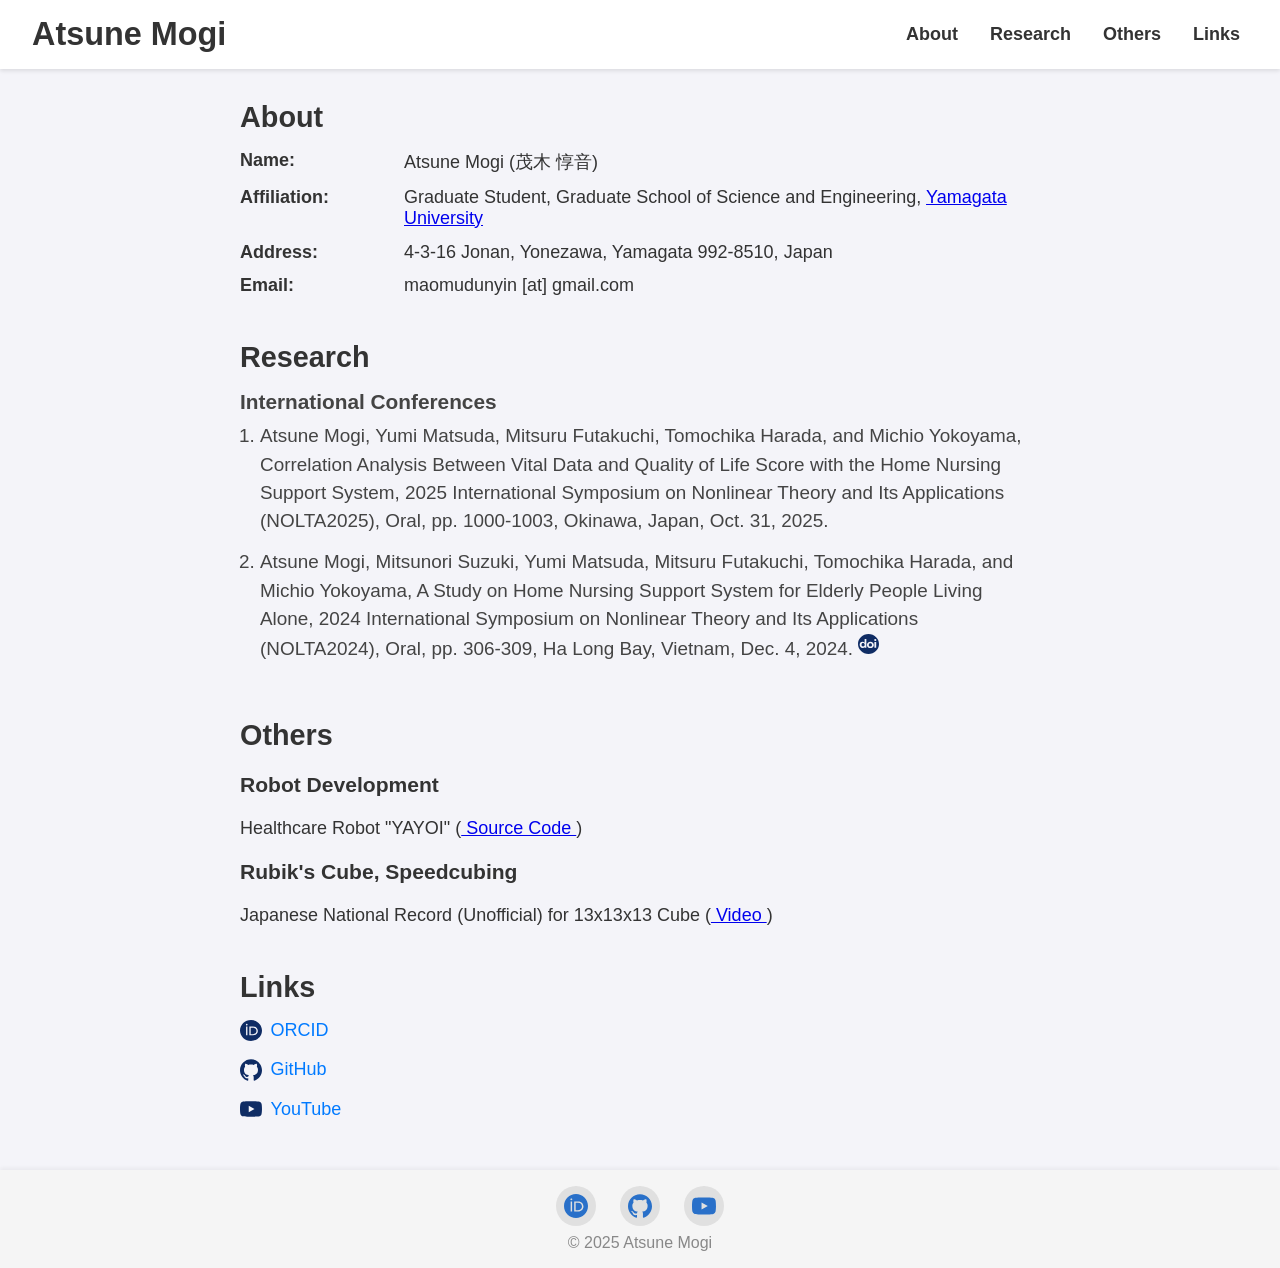
<file: index.html>
<!doctype html>
<html lang="en">

<head>
  <meta charset="UTF-8" />
  <meta name="description" content="Website about Atsune Mogi (茂木 惇音)" />
  <meta name="viewport" content="width=device-width, initial-scale=1.0" />
  <link rel="stylesheet" href="style.css" />
  <link rel="icon" href="icons/000_atsune.svg" type="image/svg+xml" />
  <title>Atsune Mogi</title>
</head>

<body>
  <header>
    <span class="site-title">Atsune Mogi</span>
    <nav class="header-nav" aria-label="Primary">
      <ul>
        <li><a href="#about">About</a></li>
        <li><a href="#research">Research</a></li>
        <li><a href="#others">Others</a></li>
        <li><a href="#links">Links</a></li>
      </ul>
    </nav>
  </header>

  <main>
    <section id="about">
      <h2>About</h2>
      <table class="about-table">
        <tbody>
          <tr>
            <th scope="row">Name:</th>
            <td>Atsune Mogi (茂木 惇音)</td>
          </tr>
          <tr>
            <th scope="row">Affiliation:</th>
            <td>
              Graduate Student, Graduate School of Science and Engineering,
              <a href="https://www.yamagata-u.ac.jp/en/" target="_blank">Yamagata University</a>
            </td>
          </tr>
          <tr>
            <th scope="row">Address:</th>
            <td>4-3-16 Jonan, Yonezawa, Yamagata 992-8510, Japan</td>
          </tr>
          <tr>
            <th scope="row">Email:</th>
            <td>maomudunyin [at] gmail.com</td>
          </tr>
        </tbody>
      </table>
    </section>

    <section id="research">
      <h2>Research</h2>
      <ul>
        <!-- <li>
            <h3>Journal Papers</h3>
            <ol>
              <li>In progress</li>
            </ol>
          </li> -->

        <li>
          <h3>International Conferences</h3>
          <ol>
            <li>
              Atsune Mogi, Yumi Matsuda, Mitsuru Futakuchi, Tomochika Harada,
              and Michio Yokoyama, Correlation Analysis Between Vital Data and
              Quality of Life Score with the Home Nursing Support System, 2025
              International Symposium on Nonlinear Theory and Its Applications
              (NOLTA2025), Oral, pp. 1000-1003, Okinawa, Japan, Oct. 31, 2025.
            </li>
            <li>
              Atsune Mogi, Mitsunori Suzuki, Yumi Matsuda, Mitsuru Futakuchi,
              Tomochika Harada, and Michio Yokoyama, A Study on Home Nursing
              Support System for Elderly People Living Alone, 2024
              International Symposium on Nonlinear Theory and Its Applications
              (NOLTA2024), Oral, pp. 306-309, Ha Long Bay, Vietnam, Dec. 4,
              2024.
              <a href="https://doi.org/10.34385/proc.92.B3L-C4" target="_blank" class="doi-link">
                <img src="icons/doi.svg" alt="DOI" class="doi-icon" />
              </a>
            </li>
          </ol>
        </li>
      </ul>
    </section>

    <section id="others">
      <h2>Others</h2>
      <ul>
        <li>
          <h3>Robot Development</h3>
          <ul>
            <li>
              Healthcare Robot "YAYOI" (<a href="#" target="_blank">
                Source Code
              </a>
              )
            </li>
          </ul>
        </li>

        <li>
          <h3>Rubik's Cube, Speedcubing</h3>
          <ul>
            <li>
              Japanese National Record (Unofficial) for 13x13x13 Cube (<a
                href="https://youtu.be/6zoLI9k_fX4?si=OQe6D5QV_TjN0a5" target="_blank">
                Video
              </a>
              )
            </li>
          </ul>
        </li>
      </ul>
    </section>

    <section id="links">
      <h2>Links</h2>

      <ul>
        <li>
          <a href="https://orcid.org/0009-0004-4901-4822" target="_blank">
            <img src="icons/orcid.svg" alt="ORCID" class="link-icon" />
            ORCID
          </a>
        </li>
        <li>
          <a href="https://github.com/AtsuneMogi" target="_blank">
            <img src="icons/github.svg" alt="GitHub" class="link-icon" />
            GitHub
          </a>
        </li>
        <li>
          <a href="https://www.youtube.com/channel/UCaJ2ks0K5uqwsdN6YZV27kg" target="_blank">
            <img src="icons/youtube.svg" alt="YouTube" class="link-icon" />
            YouTube
          </a>
        </li>
      </ul>
    </section>
  </main>

  <footer>
    <div class="footer-icons">
      <a href="https://orcid.org/0009-0004-4901-4822" target="_blank" title="ORCID">
        <img src="icons/orcid.svg" alt="ORCID" class="footer-icon-img" />
      </a>
      <a href="https://github.com/AtsuneMogi" target="_blank" title="GitHub">
        <img src="icons/github.svg" alt="GitHub" class="footer-icon-img" />
      </a>
      <a href="https://www.youtube.com/channel/UCaJ2ks0K5uqwsdN6YZV27kg" target="_blank" title="YouTube">
        <img src="icons/youtube.svg" alt="YouTube" class="footer-icon-img" />
      </a>
    </div>
    <p>&copy; 2025 Atsune Mogi</p>
  </footer>
</body>

</html>
</file>
<file: style.css>
html,
body {
  height: 100%;
  margin: 0;
  padding: 0;
}

html {
  scroll-padding-top: 96px;
}

body {
  font-family:
    -apple-system, BlinkMacSystemFont, "Segoe UI", Roboto, Helvetica, Arial,
    sans-serif;
  min-height: 100vh;
  display: flex;
  flex-direction: column;
  background-color: #f4f4f9;
  color: #333;
  font-size: 18px;
}

header {
  position: sticky;
  top: 0;
  background-color: #fff;
  box-shadow: 0 2px 4px rgba(0, 0, 0, 0.1);
  padding: 1rem 2rem;
  z-index: 100;
  display: flex;
  align-items: center;
  justify-content: space-between;
  gap: 1.5rem;
}

.header-nav ul {
  list-style: none;
  margin: 0;
  padding: 0;
  display: flex;
  gap: 1rem;
  align-items: center;
}

.header-nav a {
  text-decoration: none;
  color: #333;
  font-weight: 600;
  padding: 0.25rem 0.5rem;
  border-radius: 6px;
  transition:
    background-color 0.15s ease,
    color 0.15s ease;
}

.header-nav a:hover {
  background-color: rgba(0, 122, 255, 0.08);
  color: #007aff;
}

.site-title {
  font-size: 1.8em;
  font-weight: bold;
  flex-grow: 1;
}

main {
  flex: 1;
  display: flex;
  flex-direction: column;
  justify-content: flex-start;
  align-items: center;
  text-align: center;
  padding: 2rem;
  gap: 2rem;
}

#about,
#others,
#links,
#research {
  width: 100%;
  max-width: 800px;
  text-align: left;
}

#about ul,
#others ul {
  list-style: none;
  padding: 0;
  margin: 0;
}

.about-table {
  width: 100%;
  border-collapse: collapse;
}

.about-table th,
.about-table td {
  padding: 0 0 0.8rem;
  vertical-align: top;
  border: none;
}

.about-table th {
  width: 9rem;
  padding-right: 1.25rem;
  text-align: left;
  font-weight: 700;
  white-space: nowrap;
}

#about ul li,
#others ul li {
  margin-bottom: 0.8rem;
}

#links ul {
  list-style: none;
  padding: 0;
  margin: 0;
}

#links ul li {
  margin-bottom: 0.8rem;
}

#links ul a {
  text-decoration: none;
  color: #007aff;
  font-weight: 500;
  transition: color 0.3s ease;
  display: inline-flex;
  align-items: center;
  gap: 0.5em;
}

#links ul a:hover {
  color: #0056b3;
}

.link-icon {
  height: 1.2em;
  width: 1.2em;
  display: inline-block;
  filter: invert(14%) sepia(75%) saturate(1294%) hue-rotate(199deg)
    brightness(99%) contrast(104%);
}

#links ul a:hover .link-icon {
  filter: invert(31%) sepia(94%) saturate(2140%) hue-rotate(198deg)
    brightness(98%) contrast(102%);
}

.doi-link {
  text-decoration: none;
  color: #007aff;
  font-weight: 500;
  transition: color 0.3s ease;
  display: inline-flex;
  align-items: center;
  gap: 0.4em;
}

.doi-link:hover {
  color: #0056b3;
}

.doi-icon {
  height: 1.1em;
  width: 1.1em;
  display: inline-block;
  filter: invert(14%) sepia(75%) saturate(1294%) hue-rotate(199deg)
    brightness(99%) contrast(104%);
}

.doi-link:hover .doi-icon {
  filter: invert(31%) sepia(94%) saturate(2140%) hue-rotate(198deg)
    brightness(98%) contrast(102%);
}

#about h2,
#others h2,
#links h2,
#research h2 {
  font-size: 1.8rem;
  margin-top: 0;
  margin-bottom: 1rem;
  color: #333;
}

#research ul {
  list-style: none;
  padding: 0;
  margin: 0;
}

#research ul > li {
  margin-bottom: 1.5rem;
}

#research ul li h3 {
  font-size: 1.3rem;
  margin: 0 0 0.5rem 0;
  color: #444;
}

#research ol {
  margin: 0.5rem 0 0 1.25rem;
  padding: 0;
}

#research ol li {
  margin-bottom: 0.8rem;
  color: #444;
  font-size: 1.05em;
  line-height: 1.5;
}

footer {
  position: relative;
  margin-top: auto;
  width: 100%;
  text-align: center;
  padding: 1em 0;
  background: #f5f5f5;
  font-size: 1rem;
  color: #888;
  box-shadow: 0 -2px 4px rgba(0, 0, 0, 0.05);
  z-index: 100;
}

.footer-icons {
  display: flex;
  justify-content: center;
  gap: 1.5rem;
  margin-bottom: 0.5rem;
}

.footer-icons a {
  display: inline-flex;
  align-items: center;
  justify-content: center;
  width: 40px;
  height: 40px;
  border-radius: 50%;
  background-color: #e0e0e0;
  color: #333;
  text-decoration: none;
  transition:
    background-color 0.3s ease,
    color 0.3s ease;
  font-size: 1.2em;
}

.footer-icons a:hover {
  background-color: #007aff;
  color: white;
}

.footer-icon-img {
  width: 24px;
  height: 24px;
  filter: invert(33%) sepia(88%) saturate(695%) hue-rotate(180deg)
    brightness(99%) contrast(95%);
}

.footer-icons a:hover .footer-icon-img {
  filter: invert(100%) sepia(100%) saturate(10000%) hue-rotate(0deg)
    brightness(100%) contrast(100%);
}

footer p {
  margin: 0;
}

@media (max-width: 768px) {
  html {
    scroll-padding-top: 84px;
  }

  body {
    font-size: 16px;
  }

  header {
    padding: 0.5rem;
    gap: 0.5rem;
  }

  .site-title {
    font-size: 1.2em;
  }

  .header-nav ul {
    gap: 0.4rem;
  }

  .header-nav a {
    padding: 0.2rem 0.3rem;
    font-size: 0.85em;
  }

  main {
    padding: 1.5rem;
    gap: 1.5rem;
  }

  .about,
  .links,
  .research {
    max-width: 100%;
  }

  .about-table th {
    width: 7rem;
    padding-right: 0.75rem;
  }
}
</file>
